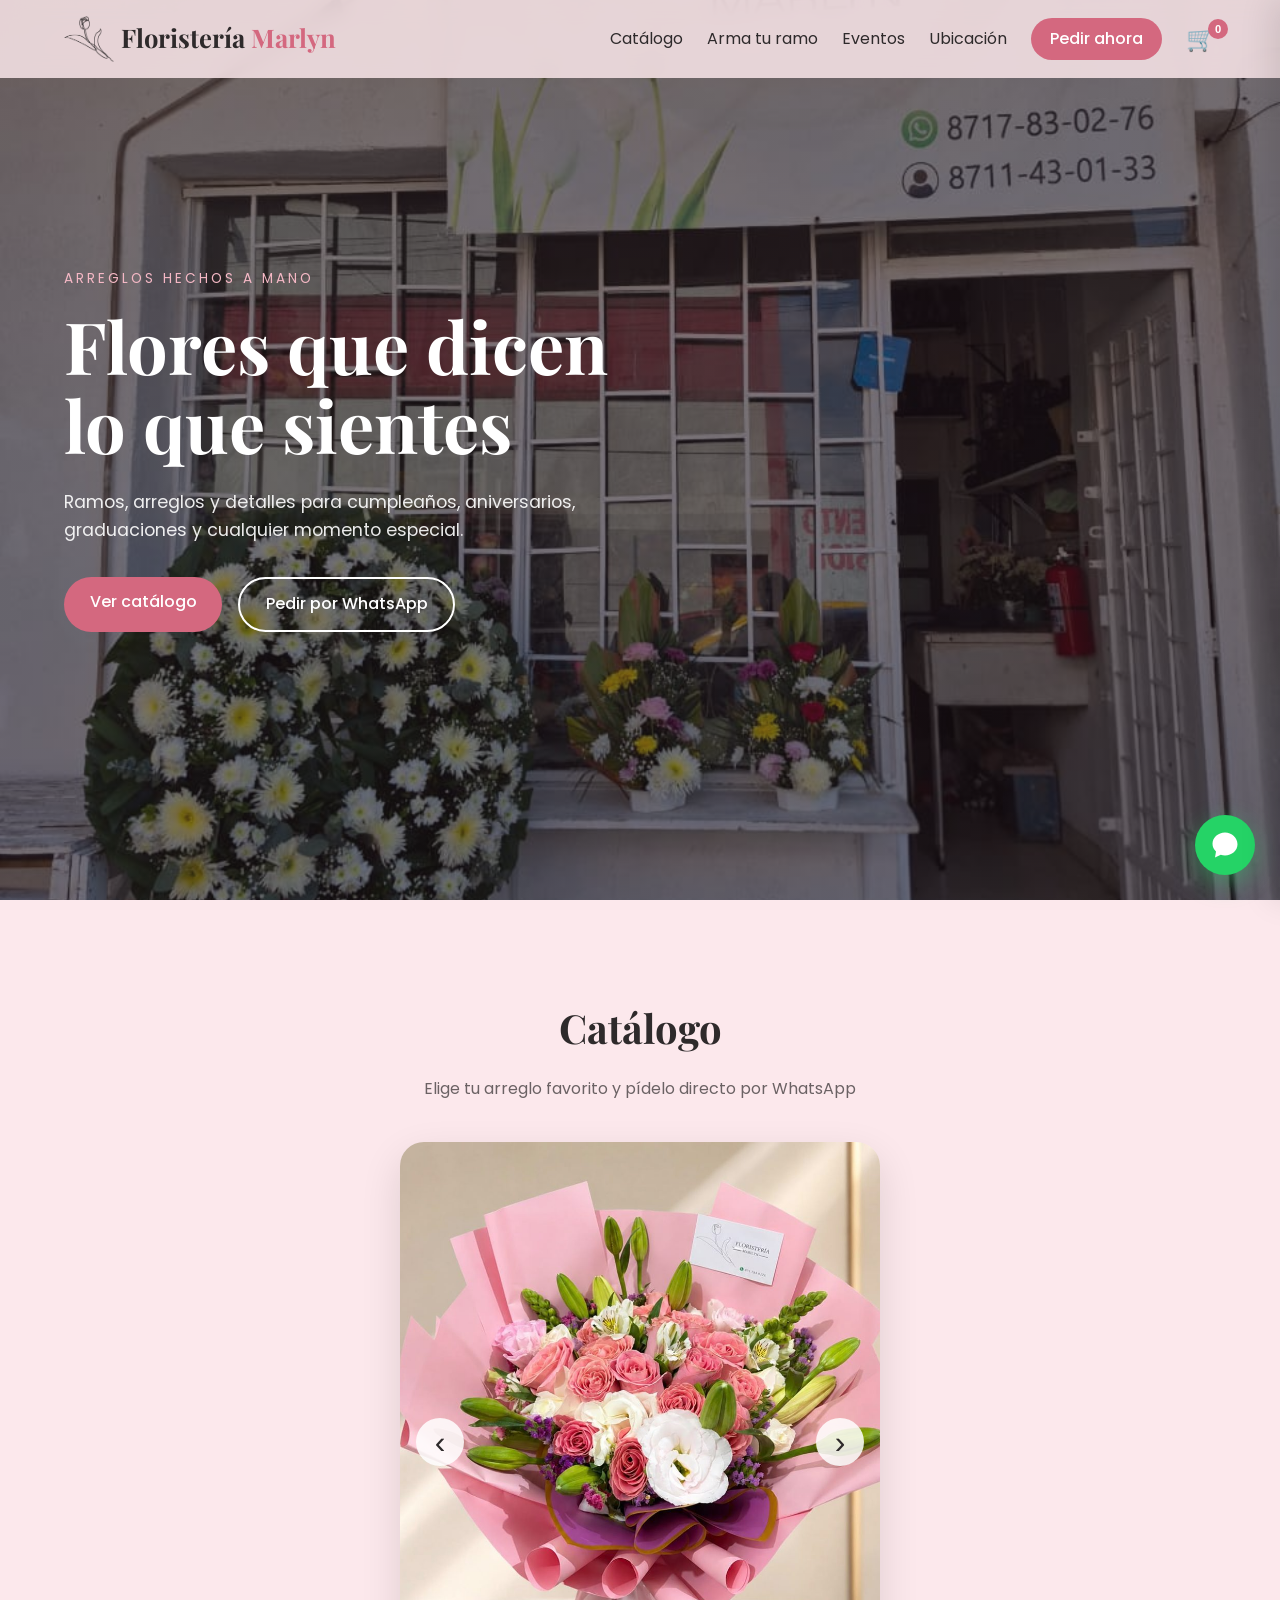
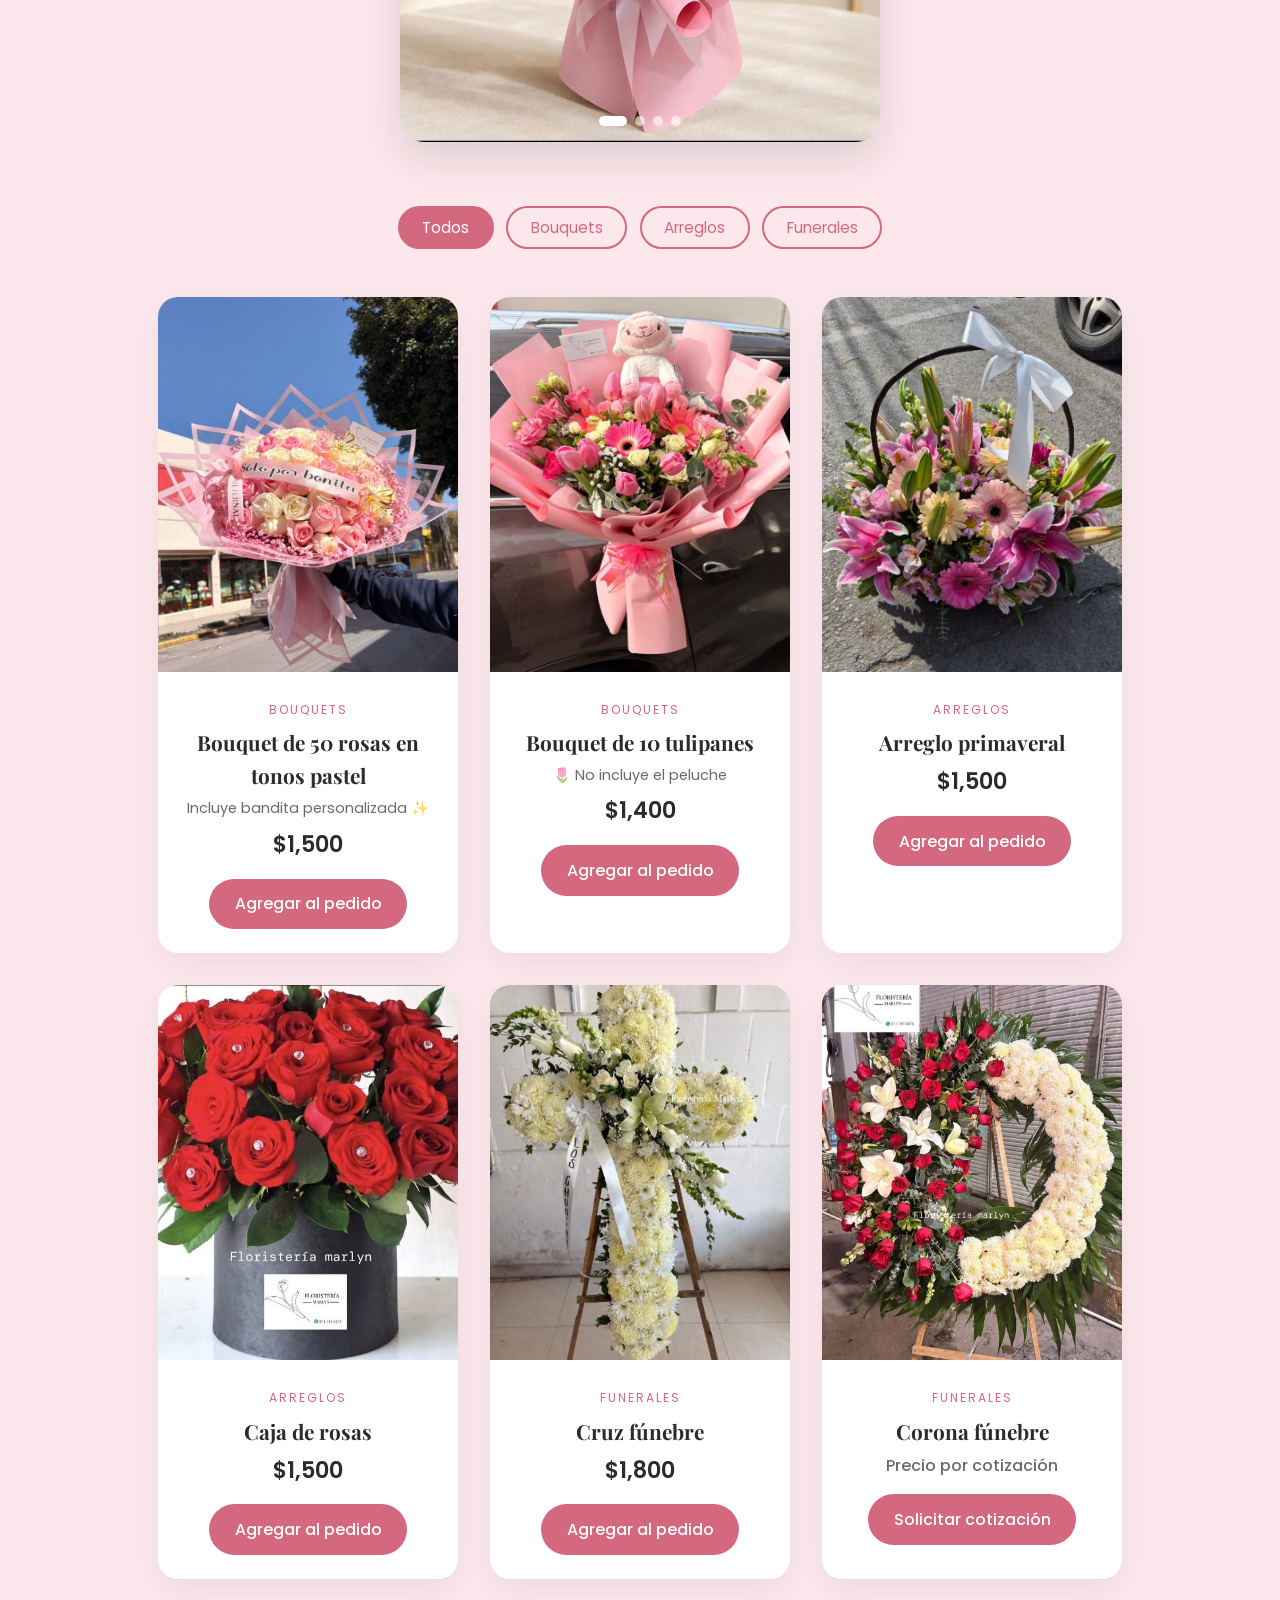
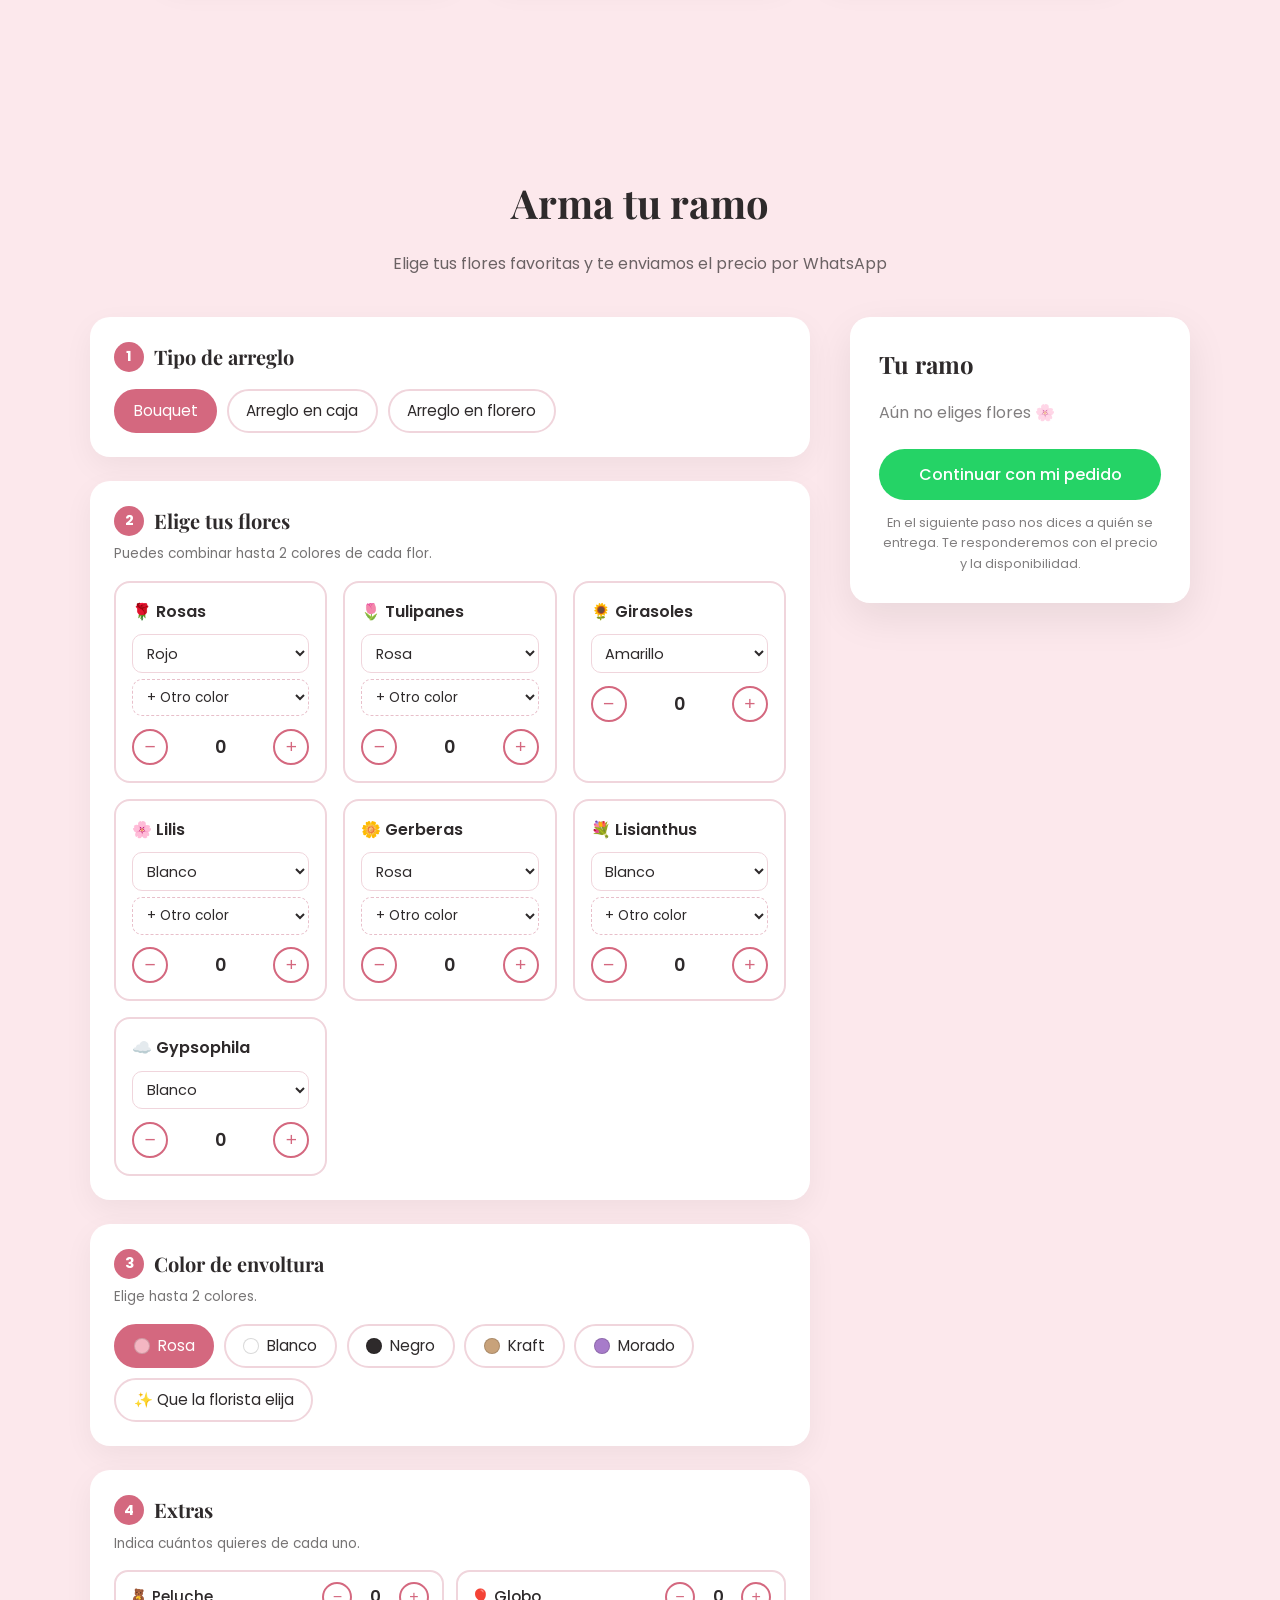
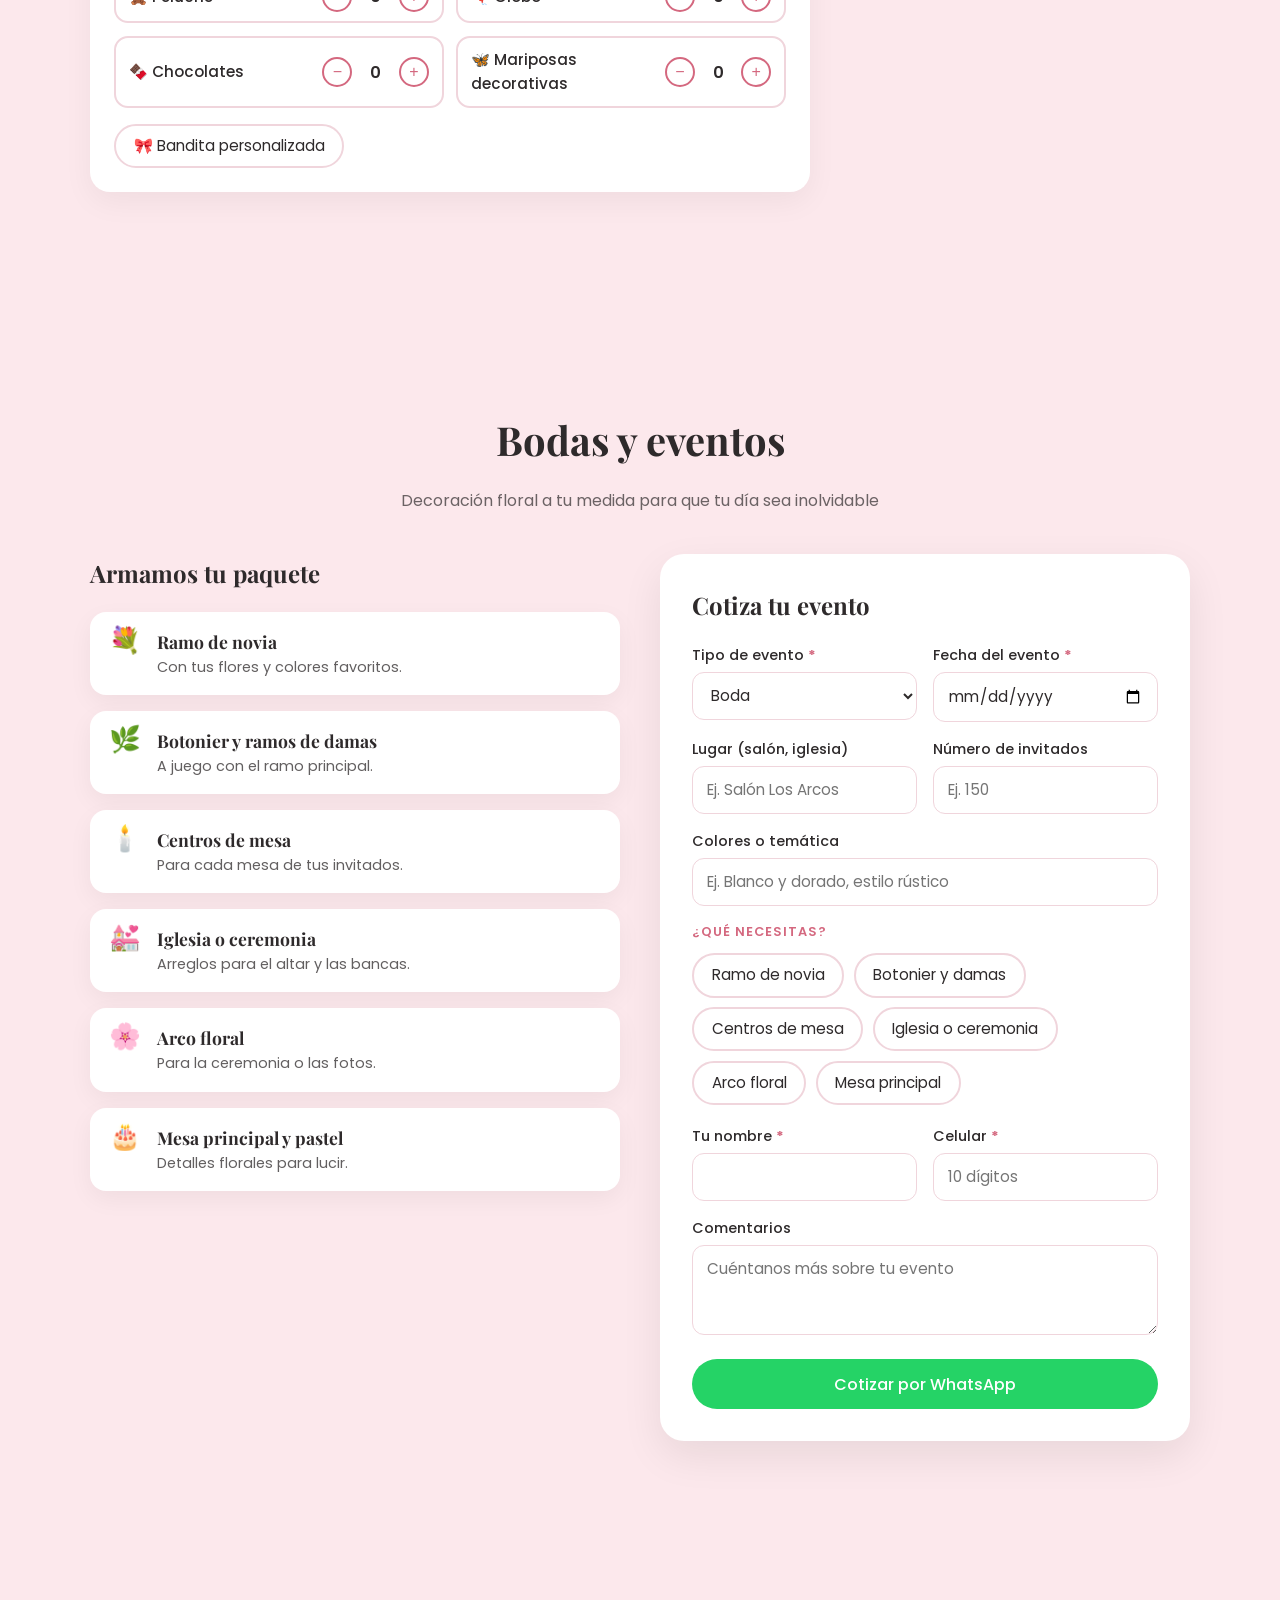
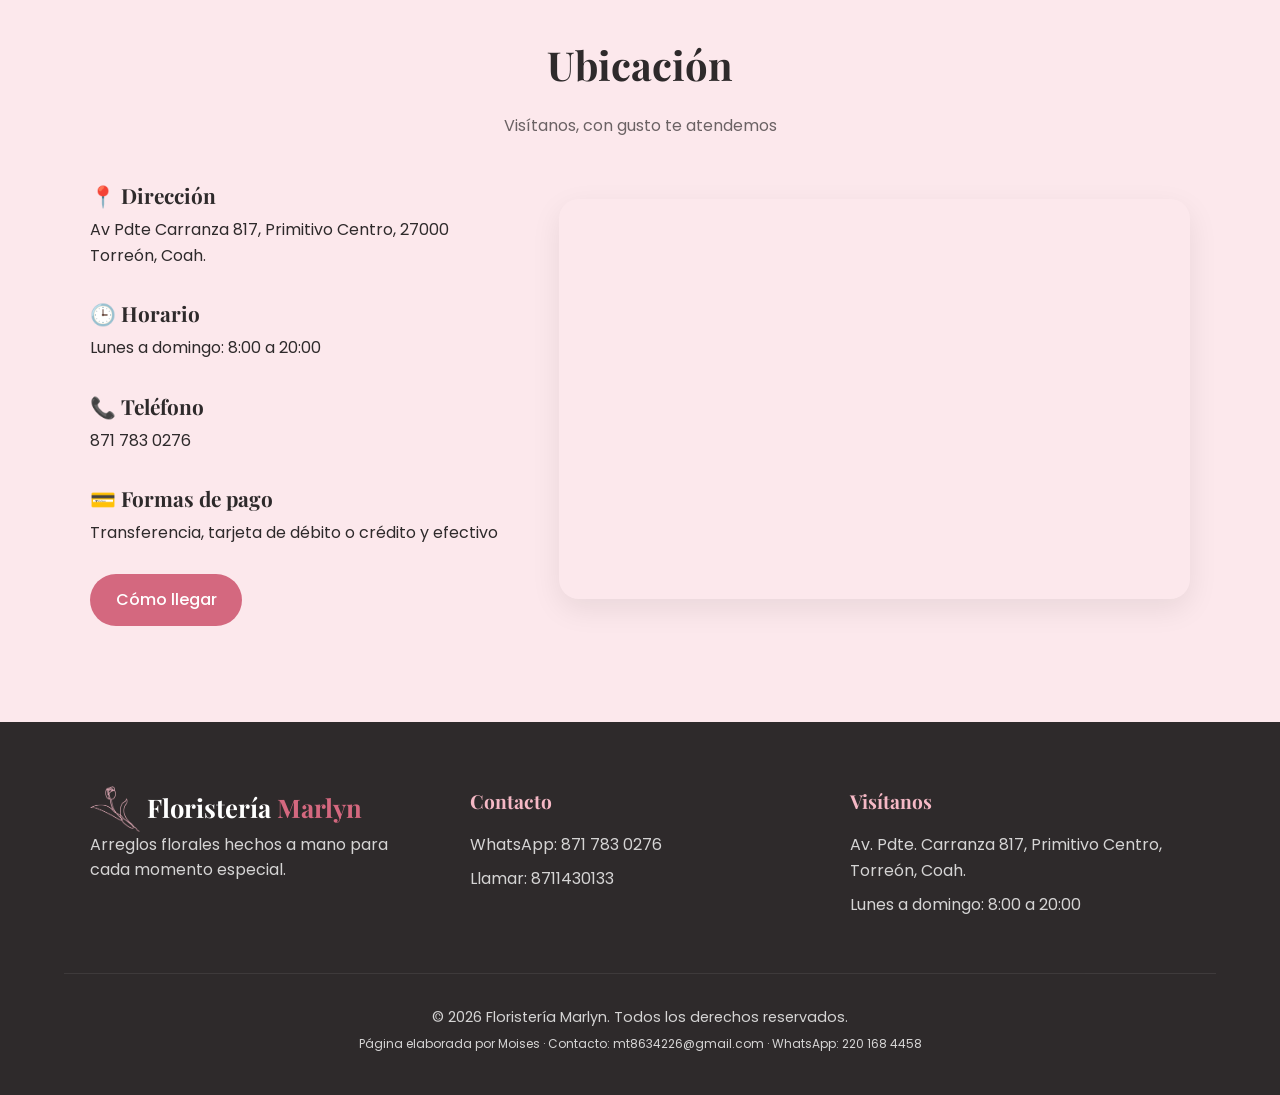
<file: index.html>
<!doctype html>
<html lang="es">
  <head>
    <meta charset="UTF-8" />
    <meta name="viewport" content="width=device-width, initial-scale=1.0" />
    <!-- ===== SEO: lo que Google lee para mostrar la página ===== -->
    <title>Floristería Marlyn | Florería en Torreón, Coahuila – Ramos y arreglos florales</title>
    <meta
      name="description"
      content="Floristería Marlyn en Torreón, Coahuila. Bouquets, arreglos florales, coronas y flores para bodas y eventos. Arma tu ramo y haz tu pedido por WhatsApp al 871 783 0276."
    />
    <link rel="canonical" href="https://moises146.github.io/Floristeria-Marlyn/" />
    <link rel="icon" type="image/png" href="img/favicon.png" />
    <link rel="apple-touch-icon" href="img/apple-touch-icon.png" />

    <!-- Vista previa al compartir el link en WhatsApp, Facebook, etc. -->
    <meta property="og:type" content="website" />
    <meta property="og:locale" content="es_MX" />
    <meta property="og:site_name" content="Floristería Marlyn" />
    <meta property="og:title" content="Floristería Marlyn | Florería en Torreón" />
    <meta property="og:description" content="Bouquets, arreglos florales y flores para eventos. Arma tu ramo y pide por WhatsApp." />
    <meta property="og:url" content="https://moises146.github.io/Floristeria-Marlyn/" />
    <meta property="og:image" content="https://moises146.github.io/Floristeria-Marlyn/img/carrusel/foto1.jpg" />

    <!-- Datos del negocio para Google (dirección, teléfono, horario) -->
    <script type="application/ld+json">
      {
        "@context": "https://schema.org",
        "@type": "Florist",
        "name": "Floristería Marlyn",
        "url": "https://moises146.github.io/Floristeria-Marlyn/",
        "image": "https://moises146.github.io/Floristeria-Marlyn/img/carrusel/foto1.jpg",
        "telephone": "+52 871 783 0276",
        "priceRange": "$$",
        "address": {
          "@type": "PostalAddress",
          "streetAddress": "Av. Presidente Carranza 817, Primitivo Centro",
          "addressLocality": "Torreón",
          "addressRegion": "Coahuila",
          "postalCode": "27000",
          "addressCountry": "MX"
        },
        "geo": { "@type": "GeoCoordinates", "latitude": 25.5364, "longitude": -103.4609 },
        "openingHours": "Mo-Su 08:00-20:00"
      }
    </script>

    <!-- Fuentes de Google -->
    <link rel="preconnect" href="https://fonts.googleapis.com" />
    <link rel="preconnect" href="https://fonts.gstatic.com" crossorigin />
    <link
      href="https://fonts.googleapis.com/css2?family=Playfair+Display:wght@500;700&family=Poppins:wght@300;400;500;600&display=swap"
      rel="stylesheet"
    />

    <!-- Nuestros estilos -->
    <link rel="stylesheet" href="css/estilos.css" />
  </head>

  <body>
    <!-- ===== HEADER ===== -->
    <header class="header">
      <a href="#inicio" class="logo">
        <img src="img/logo-tulipan.png" alt="" class="logo-icono" />Floristería
        <span>Marlyn</span>
      </a>

      <nav class="nav">
        <a href="#catalogo">Catálogo</a>
        <a href="#personalizado">Arma tu ramo</a>
        <a href="#eventos">Eventos</a>
        <a href="#ubicacion">Ubicación</a>
        <a href="#contacto" class="btn btn-small">Pedir ahora</a>
      </nav>

      <button class="carrito-boton" id="carritoBoton" aria-label="Ver pedido">
        🛒 <span id="carritoContador">0</span>
      </button>

      <button class="menu-boton" id="menuBoton" aria-label="Abrir menú">
        ☰
      </button>
    </header>

    <main>
      <!-- ===== PORTADA ===== -->
      <section id="inicio" class="hero">
        <div class="hero-contenido aparecer">
          <p class="hero-etiqueta">Arreglos hechos a mano</p>
          <h1>Flores que dicen lo que sientes</h1>
          <p class="hero-texto">
            Ramos, arreglos y detalles para cumpleaños, aniversarios,
            graduaciones y cualquier momento especial.
          </p>
          <div class="hero-botones">
            <a href="#catalogo" class="btn">Ver catálogo</a>
            <a
              href="https://wa.me/528717830276"
              class="btn btn-borde"
              target="_blank"
              >Pedir por WhatsApp</a
            >
          </div>
        </div>
      </section>

      <!-- ===== CATÁLOGO ===== -->
      <section id="catalogo" class="seccion">
        <h2>Catálogo</h2>
        <p class="seccion-subtitulo">
          Elige tu arreglo favorito y pídelo directo por WhatsApp
        </p>

        <div class="carrusel aparecer">
          <div class="carrusel-pista" id="carruselPista">
            <img
              src="img/carrusel/foto1.jpg"
              alt="Ramo de rosas rosas y lisianthus"
            />
            <img
              src="img/carrusel/foto2.jpg"
              alt="Ramo de rosas rojas y rosas de cumpleaños"
            />
            <img
              src="img/carrusel/foto3.jpg"
              alt="Ramo con tulipanes, gerberas y peluche"
            />
            <img
              src="img/carrusel/foto4.jpg"
              alt="Corona fúnebre de rosas rojas y crisantemos"
            />
          </div>
          <button
            class="carrusel-flecha anterior"
            id="carruselAnterior"
            aria-label="Anterior"
          >
            ‹
          </button>
          <button
            class="carrusel-flecha siguiente"
            id="carruselSiguiente"
            aria-label="Siguiente"
          >
            ›
          </button>
          <div class="carrusel-puntos" id="carruselPuntos"></div>
        </div>

        <div class="filtros aparecer">
          <button class="filtro activo" data-categoria="todos">Todos</button>
          <button class="filtro" data-categoria="bouquets">Bouquets</button>
          <button class="filtro" data-categoria="arreglos">Arreglos</button>
          <button class="filtro" data-categoria="funerales">Funerales</button>
        </div>

        <div class="productos" id="productos">
          <!-- JavaScript llena esto automáticamente -->
        </div>
      </section>

      <!-- ===== ARMA TU RAMO (pedido personalizado) ===== -->
      <section id="personalizado" class="seccion">
        <h2>Arma tu ramo</h2>
        <p class="seccion-subtitulo">Elige tus flores favoritas y te enviamos el precio por WhatsApp</p>

        <div class="armar-contenido">
          <div class="armar-opciones">
            <!-- Paso 1 -->
            <div class="armar-paso">
              <h3><span class="paso-numero">1</span> Tipo de arreglo</h3>
              <div class="chips">
                <label class="chip"><input type="radio" name="tipo" value="Bouquet" checked /><span>Bouquet</span></label>
                <label class="chip"><input type="radio" name="tipo" value="Arreglo en caja" /><span>Arreglo en caja</span></label>
                <label class="chip"><input type="radio" name="tipo" value="Arreglo en florero" /><span>Arreglo en florero</span></label>
              </div>

              <!-- Solo aparece si eligen "Arreglo en caja" -->
              <div class="tamano-caja" id="tamanoCaja" hidden>
                <p class="paso-ayuda">Tamaño de la caja</p>
                <div class="chips">
                  <label class="chip"><input type="radio" name="tamanoCaja" value="Chica" /><span>Chica</span></label>
                  <label class="chip"><input type="radio" name="tamanoCaja" value="Mediana" checked /><span>Mediana</span></label>
                  <label class="chip"><input type="radio" name="tamanoCaja" value="Grande" /><span>Grande</span></label>
                </div>
              </div>
            </div>

            <!-- Paso 2: las tarjetas de flores las crea JavaScript -->
            <div class="armar-paso">
              <h3><span class="paso-numero">2</span> Elige tus flores</h3>
              <p class="paso-ayuda">Puedes combinar hasta 2 colores de cada flor.</p>
              <div class="flores-grid" id="floresGrid"></div>
            </div>

            <!-- Paso 3 -->
            <div class="armar-paso">
              <h3><span class="paso-numero">3</span> Color de envoltura</h3>
              <p class="paso-ayuda">Elige hasta 2 colores.</p>
              <div class="chips" id="envolturas">
                <label class="chip"><input type="checkbox" name="envoltura" value="Rosa" checked /><span><i class="muestra" style="background:#f4b6c2"></i>Rosa</span></label>
                <label class="chip"><input type="checkbox" name="envoltura" value="Blanco" /><span><i class="muestra" style="background:#ffffff"></i>Blanco</span></label>
                <label class="chip"><input type="checkbox" name="envoltura" value="Negro" /><span><i class="muestra" style="background:#2e2a2b"></i>Negro</span></label>
                <label class="chip"><input type="checkbox" name="envoltura" value="Kraft" /><span><i class="muestra" style="background:#c8a27a"></i>Kraft</span></label>
                <label class="chip"><input type="checkbox" name="envoltura" value="Morado" /><span><i class="muestra" style="background:#a77bca"></i>Morado</span></label>
                <label class="chip"><input type="checkbox" name="envoltura" value="Que la florista elija" id="envolturaFlorista" /><span>✨ Que la florista elija</span></label>
              </div>
            </div>

            <!-- Paso 4: los extras con cantidad los crea JavaScript -->
            <div class="armar-paso">
              <h3><span class="paso-numero">4</span> Extras</h3>
              <p class="paso-ayuda">Indica cuántos quieres de cada uno.</p>
              <div class="extras-lista" id="extrasLista"></div>

              <div class="chips bandita-chip">
                <label class="chip"><input type="checkbox" id="checkBandita" /><span>🎀 Bandita personalizada</span></label>
              </div>
              <label class="campo campo-bandita" id="campoBandita" hidden>
                <span>¿Qué dice la bandita?</span>
                <input type="text" id="textoBandita" maxlength="40" placeholder="Ej. Feliz cumpleaños, mamá" />
              </label>
            </div>
          </div>

          <!-- Resumen que se actualiza solo -->
          <aside class="armar-resumen">
            <h3>Tu ramo</h3>
            <div id="resumenRamo"></div>
            <button class="btn armar-enviar" id="enviarRamo">Continuar con mi pedido</button>
            <p class="resumen-nota">En el siguiente paso nos dices a quién se entrega. Te responderemos con el precio y la disponibilidad.</p>
          </aside>
        </div>
      </section>

      <!-- ===== BODAS Y EVENTOS ===== -->
      <section id="eventos" class="seccion">
        <h2>Bodas y eventos</h2>
        <p class="seccion-subtitulo">Decoración floral a tu medida para que tu día sea inolvidable</p>

        <div class="eventos-contenido">
          <div class="eventos-info aparecer">
            <h3>Armamos tu paquete</h3>
            <ul class="eventos-lista">
              <li><span class="eventos-icono">💐</span><div><strong>Ramo de novia</strong><p>Con tus flores y colores favoritos.</p></div></li>
              <li><span class="eventos-icono">🌿</span><div><strong>Botonier y ramos de damas</strong><p>A juego con el ramo principal.</p></div></li>
              <li><span class="eventos-icono">🕯️</span><div><strong>Centros de mesa</strong><p>Para cada mesa de tus invitados.</p></div></li>
              <li><span class="eventos-icono">💒</span><div><strong>Iglesia o ceremonia</strong><p>Arreglos para el altar y las bancas.</p></div></li>
              <li><span class="eventos-icono">🌸</span><div><strong>Arco floral</strong><p>Para la ceremonia o las fotos.</p></div></li>
              <li><span class="eventos-icono">🎂</span><div><strong>Mesa principal y pastel</strong><p>Detalles florales para lucir.</p></div></li>
            </ul>
          </div>

          <form class="eventos-form aparecer" id="formEvento" novalidate>
            <h3>Cotiza tu evento</h3>
            <div class="campos-fila">
              <label class="campo">
                <span>Tipo de evento <b class="obligatorio">*</b></span>
                <select id="eventoTipo">
                  <option>Boda</option>
                  <option>XV años</option>
                  <option>Bautizo o primera comunión</option>
                  <option>Evento empresarial</option>
                  <option>Otro</option>
                </select>
              </label>
              <label class="campo">
                <span>Fecha del evento <b class="obligatorio">*</b></span>
                <input type="date" id="eventoFecha" />
              </label>
            </div>
            <div class="campos-fila">
              <label class="campo">
                <span>Lugar (salón, iglesia)</span>
                <input type="text" id="eventoLugar" maxlength="80" placeholder="Ej. Salón Los Arcos" />
              </label>
              <label class="campo">
                <span>Número de invitados</span>
                <input type="number" id="eventoInvitados" min="1" max="2000" placeholder="Ej. 150" />
              </label>
            </div>
            <label class="campo">
              <span>Colores o temática</span>
              <input type="text" id="eventoColores" maxlength="80" placeholder="Ej. Blanco y dorado, estilo rústico" />
            </label>

            <p class="campo-titulo">¿Qué necesitas?</p>
            <div class="chips chips-eventos">
              <label class="chip"><input type="checkbox" name="eventoIncluye" value="Ramo de novia" /><span>Ramo de novia</span></label>
              <label class="chip"><input type="checkbox" name="eventoIncluye" value="Botonier y ramos de damas" /><span>Botonier y damas</span></label>
              <label class="chip"><input type="checkbox" name="eventoIncluye" value="Centros de mesa" /><span>Centros de mesa</span></label>
              <label class="chip"><input type="checkbox" name="eventoIncluye" value="Iglesia o ceremonia" /><span>Iglesia o ceremonia</span></label>
              <label class="chip"><input type="checkbox" name="eventoIncluye" value="Arco floral" /><span>Arco floral</span></label>
              <label class="chip"><input type="checkbox" name="eventoIncluye" value="Mesa principal y pastel" /><span>Mesa principal</span></label>
            </div>

            <div class="campos-fila">
              <label class="campo">
                <span>Tu nombre <b class="obligatorio">*</b></span>
                <input type="text" id="eventoNombre" maxlength="60" autocomplete="name" />
              </label>
              <label class="campo">
                <span>Celular <b class="obligatorio">*</b></span>
                <input type="tel" id="eventoCelular" maxlength="20" inputmode="tel" autocomplete="tel" placeholder="10 dígitos" />
              </label>
            </div>
            <label class="campo">
              <span>Comentarios</span>
              <textarea id="eventoComentarios" maxlength="300" placeholder="Cuéntanos más sobre tu evento"></textarea>
            </label>

            <button type="submit" class="btn armar-enviar">Cotizar por WhatsApp</button>
          </form>
        </div>
      </section>

      <!-- ===== UBICACIÓN ===== -->
      <section id="ubicacion" class="seccion">
        <h2>Ubicación</h2>
        <p class="seccion-subtitulo">Visítanos, con gusto te atendemos</p>

        <div class="ubicacion-contenido">
          <div class="ubicacion-info aparecer">
            <div class="info-item">
              <h3>📍 Dirección</h3>
              <p>
                Av Pdte Carranza 817, Primitivo Centro, 27000 Torreón, Coah.
              </p>
            </div>
            <div class="info-item">
              <h3>🕒 Horario</h3>
              <p>Lunes a domingo: 8:00 a 20:00</p>
            </div>
            <div class="info-item">
              <h3>📞 Teléfono</h3>
              <p><a href="tel:+528717830276">871 783 0276</a></p>
            </div>
            <div class="info-item">
              <h3>💳 Formas de pago</h3>
              <p>Transferencia, tarjeta de débito o crédito y efectivo</p>
            </div>
            <a
              href="https://maps.app.goo.gl/3ENNHxRMP5eGrqvD9"
              class="btn"
              target="_blank"
              >Cómo llegar</a
            >
          </div>

          <div class="ubicacion-mapa aparecer">
            <iframe
              src="https://www.google.com/maps/embed?pb=!1m18!1m12!1m3!1d2981.298122851098!2d-103.4609158254824!3d25.536441177494098!2m3!1f0!2f0!3f0!3m2!1i1024!2i768!4f13.1!3m3!1m2!1s0x868fd90039f165bf%3A0x6546a093d8cf623d!2sFLORISTER%C3%8DA%20Marlyn!5e1!3m2!1ses!2smx!4v1791661130314!5m2!1ses!2smx"
              width="600"
              height="450"
              style="border: 0"
              allowfullscreen=""
              loading="lazy"
              referrerpolicy="strict-origin-when-cross-origin"
            ></iframe>
          </div>
        </div>
      </section>
    </main>

    <!-- ===== FOOTER ===== -->
    <footer id="contacto" class="footer">
      <div class="footer-contenido">
        <div>
          <a href="#inicio" class="logo">
            <img
              src="img/logo-tulipan-claro.png"
              alt=""
              class="logo-icono"
            />Floristería <span>Marlyn</span>
          </a>
          <p>Arreglos florales hechos a mano para cada momento especial.</p>
        </div>
        <div>
          <h4>Contacto</h4>
          <p>
            <a href="https://wa.me/528717830276" target="_blank"
              >WhatsApp: 871 783 0276</a
            >
          </p>
          <p><a href="tel:+528717830276">Llamar: 8711430133</a></p>
        </div>
        <div>
          <h4>Visítanos</h4>
          <p>Av. Pdte. Carranza 817, Primitivo Centro, Torreón, Coah.</p>
          <p>Lunes a domingo: 8:00 a 20:00</p>
        </div>
      </div>
      <p class="footer-copy">
        © <span id="anio"></span> Floristería Marlyn. Todos los derechos
        reservados.
        <br />
        <small class="footer-credito">
          Página elaborada por <a href="https://github.com/Moises146" target="_blank">Moises</a> ·
          Contacto: <a href="mailto:mt8634226@gmail.com">mt8634226@gmail.com</a> ·
          WhatsApp: <a href="https://wa.me/522201684458?text=Hola%20Moises%2C%20vi%20la%20p%C3%A1gina%20de%20Florister%C3%ADa%20Marlyn%20y%20me%20interesa%20una%20p%C3%A1gina%20web" target="_blank">220 168 4458</a>
        </small>
      </p>
    </footer>

    <!-- ===== BOTÓN FLOTANTE DE WHATSAPP ===== -->
    <a
      href="https://wa.me/528717830276"
      class="whatsapp-flotante"
      target="_blank"
      aria-label="Escríbenos por WhatsApp"
    >
      <svg viewBox="0 0 24 24" width="30" height="30" fill="white">
        <path
          d="M12 2C6.5 2 2 6 2 11c0 2.4 1 4.6 2.8 6.2L4 22l4.6-2.2c1.1.3 2.2.5 3.4.5 5.5 0 10-4 10-9S17.5 2 12 2z"
        />
      </svg>
    </a>

    <!-- ===== PANEL DEL CARRITO ===== -->
    <div class="carrito-fondo" id="carritoFondo"></div>

    <aside class="carrito" id="carrito">
      <div class="carrito-encabezado">
        <h3>Tu pedido</h3>
        <button class="carrito-cerrar" id="carritoCerrar" aria-label="Cerrar">✕</button>
      </div>

      <div class="carrito-lista" id="carritoLista"></div>

      <div class="carrito-pie">
        <p class="carrito-total">Total: <span id="carritoTotal">$0</span></p>
        <button class="btn carrito-enviar" id="carritoEnviar">Continuar con mi pedido</button>
      </div>
    </aside>

    <!-- ===== FORMULARIO DE DATOS DEL PEDIDO (ventana) ===== -->
    <div class="modal-fondo" id="modalFondo"></div>

    <div class="modal" id="modalPedido" role="dialog" aria-modal="true" aria-labelledby="modalTitulo">
      <div class="modal-encabezado">
        <h3 id="modalTitulo">Datos del pedido</h3>
        <button class="modal-cerrar" id="modalCerrar" aria-label="Cerrar">✕</button>
      </div>

      <form id="formPedido" novalidate>
        <!-- Datos del cliente -->
        <fieldset class="form-bloque">
          <legend>Cliente</legend>
          <div class="campos-fila">
            <label class="campo">
              <span>Pedido a nombre de <b class="obligatorio">*</b></span>
              <input type="text" id="clienteNombre" maxlength="60" autocomplete="name" />
            </label>
            <label class="campo">
              <span>Celular <b class="obligatorio">*</b></span>
              <input type="tel" id="clienteCelular" maxlength="20" inputmode="tel" autocomplete="tel" placeholder="10 dígitos" />
            </label>
          </div>
        </fieldset>

        <!-- Entrega -->
        <fieldset class="form-bloque">
          <legend>Entrega</legend>
          <div class="chips">
            <label class="chip"><input type="radio" name="entrega" value="Envío a domicilio" checked /><span>🚚 Envío a domicilio</span></label>
            <label class="chip"><input type="radio" name="entrega" value="Recoger en tienda" /><span>🏪 Recoger en tienda</span></label>
          </div>

          <!-- Si es envío -->
          <div class="entrega-campos" id="camposEnvio">
            <label class="campo">
              <span>¿Quién recibe? <b class="obligatorio">*</b></span>
              <input type="text" id="recibeNombre" maxlength="60" placeholder="Nombre de la persona que recibe" />
            </label>
            <label class="campo">
              <span>Ubicación de entrega <b class="obligatorio">*</b></span>
              <input type="text" id="direccion" maxlength="200" placeholder="Calle, número y colonia, o link de Google Maps" autocomplete="street-address" />
            </label>
            <label class="campo">
              <span>Referencias</span>
              <input type="text" id="referencias" maxlength="100" placeholder="Ej. Casa blanca con portón negro" />
            </label>
          </div>

          <!-- Si es en tienda -->
          <div class="entrega-campos" id="camposTienda" hidden>
            <label class="campo">
              <span>¿Quién pasa a recoger? <b class="obligatorio">*</b></span>
              <input type="text" id="recogeNombre" maxlength="60" placeholder="Nombre de la persona que recoge" />
            </label>
          </div>

          <div class="campos-fila">
            <label class="campo">
              <span>Fecha <b class="obligatorio">*</b></span>
              <input type="date" id="pedidoFecha" />
            </label>
            <label class="campo">
              <span id="etiquetaHorario">Horario de entrega <b class="obligatorio">*</b></span>
              <select id="pedidoHorario">
                <option value="">Elige un horario</option>
                <option>8:00 – 10:00</option>
                <option>10:00 – 12:00</option>
                <option>12:00 – 14:00</option>
                <option>14:00 – 16:00</option>
                <option>16:00 – 18:00</option>
                <option>18:00 – 20:00</option>
              </select>
            </label>
          </div>
        </fieldset>

        <!-- Nota / tarjeta -->
        <fieldset class="form-bloque">
          <legend>Tarjeta (opcional)</legend>
          <label class="campo">
            <span>Mensaje para la tarjeta</span>
            <textarea id="notaMensaje" maxlength="250" placeholder="Escribe el mensaje para la tarjeta"></textarea>
          </label>
          <label class="campo">
            <span>¿De parte de quién?</span>
            <input type="text" id="notaDeParte" maxlength="60" placeholder="Ej. Con cariño, Juan" />
          </label>
        </fieldset>

        <!-- Pago -->
        <fieldset class="form-bloque">
          <legend>Forma de pago</legend>
          <div class="chips">
            <label class="chip"><input type="radio" name="pagoPedido" value="Transferencia" checked /><span>🏦 Transferencia</span></label>
            <label class="chip"><input type="radio" name="pagoPedido" value="Tarjeta (link de pago)" /><span>💳 Tarjeta</span></label>
            <label class="chip"><input type="radio" name="pagoPedido" value="Efectivo en tienda" /><span>💵 Efectivo</span></label>
          </div>
        </fieldset>

        <button type="submit" class="btn armar-enviar">Enviar pedido por WhatsApp</button>
      </form>
    </div>

    <div class="aviso" id="aviso"></div>

    <script src="js/main.js"></script>
  </body>
</html>
</file>
<file: css/estilos.css>
/* ===== Variables: colores y fuentes en un solo lugar ===== */
:root {
  --rosa: #d4687f;
  --rosa-oscuro: #b84f67;
     --crema: #fce8ec;
  --texto: #2e2a2b;
  --blanco: #ffffff;
  --fuente-titulos: 'Playfair Display', serif;
  --fuente-texto: 'Poppins', sans-serif;
}

/* ===== Reset: quita los márgenes que pone el navegador ===== */
* {
  margin: 0;
  padding: 0;
  box-sizing: border-box;
}

html { scroll-behavior: smooth; }

body {
  font-family: var(--fuente-texto);
  color: var(--texto);
  background: var(--crema);
  line-height: 1.6;
}

a { text-decoration: none; color: inherit; }
/* ===== Botones ===== */
.btn {
    border: none;
cursor: pointer;
font-family: inherit;
font-size: 1rem;
  display: inline-block;
  padding: 0.8rem 1.6rem;
  background: var(--rosa);
  color: var(--blanco);
  border-radius: 50px;
  font-weight: 500;
  transition: background 0.3s, transform 0.3s;
}
.btn:hover {
  background: var(--rosa-oscuro);
  transform: translateY(-3px);
}
.btn-borde {
  background: transparent;
  border: 2px solid var(--blanco);
}
.btn-borde:hover {
  background: var(--blanco);
  color: var(--texto);
}
.btn-small { padding: 0.5rem 1.2rem; }
/* ===== Header (barra de arriba) ===== */
.header {
  position: fixed;
  top: 0;
  left: 0;
  width: 100%;
  display: flex;
  justify-content: space-between;
  align-items: center;
  padding: 1rem 5%;
     background: rgba(252, 232, 236, 0.85);
  backdrop-filter: blur(10px);
  z-index: 100;
}
.logo {
  font-family: var(--fuente-titulos);
  font-size: 1.6rem;
  font-weight: 700;
}
.logo span { color: var(--rosa); }
.logo-icono {
  height: 46px;
  width: auto;
  vertical-align: -14px;
  margin-right: 0.4rem;
}
.nav {
  display: flex;
  align-items: center;
  gap: 1.5rem;
  margin-left: auto;
}
.nav a:not(.btn):hover { color: var(--rosa); }

.header { transition: box-shadow 0.3s; }
.header.con-sombra { box-shadow: 0 4px 20px rgba(0, 0, 0, 0.08); }

/* ===== Hero (portada) ===== */
.hero {
  min-height: 100vh;
  display: flex;
  align-items: center;
  padding: 0 5%;
  background-color: #3b2b30;
  background-image:
    linear-gradient(rgba(30, 20, 25, 0.55), rgba(30, 20, 25, 0.55)),
    url(../img/hero.jpg);
  background-size: cover;
  background-position: center;
  color: var(--blanco);
}
.hero-contenido { max-width: 600px; }
.hero-etiqueta {
  text-transform: uppercase;
  letter-spacing: 3px;
  font-size: 0.85rem;
  color: #f5b8c5;
  margin-bottom: 1rem;
}
.hero h1 {
  font-family: var(--fuente-titulos);
  font-size: clamp(2.5rem, 6vw, 4.5rem);
  line-height: 1.1;
  margin-bottom: 1.5rem;
}
.hero-texto {
  font-size: 1.1rem;
  margin-bottom: 2rem;
  opacity: 0.9;
}
.hero-botones {
  display: flex;
  gap: 1rem;
  flex-wrap: wrap;
}
/* ===== Secciones ===== */
.seccion { padding: 6rem 5%; }
.seccion h2 {
  font-family: var(--fuente-titulos);
  font-size: 2.5rem;
  text-align: center;
  margin-bottom: 3rem;
}

/* ===== Catálogo ===== */
.seccion-subtitulo {
  text-align: center;
  margin-top: -2rem;
  margin-bottom: 2.5rem;
  opacity: 0.7;
}

.filtros {
  display: flex;
  justify-content: center;
  flex-wrap: wrap;
  gap: 0.8rem;
  margin-bottom: 3rem;
}
.filtro {
  font-family: inherit;
  font-size: 0.95rem;
  padding: 0.5rem 1.4rem;
  border: 2px solid var(--rosa);
  background: transparent;
  color: var(--rosa);
  border-radius: 50px;
  cursor: pointer;
  transition: 0.3s;
}
.filtro:hover,
.filtro.activo {
  background: var(--rosa);
  color: var(--blanco);
}

.productos {
  display: grid;
  grid-template-columns: repeat(auto-fit, minmax(260px, 300px));
  justify-content: center;
  gap: 2rem;
  max-width: 1200px;
  margin: 0 auto;
}

.producto {
  background: var(--blanco);
  border-radius: 20px;
  overflow: hidden;
  box-shadow: 0 10px 30px rgba(0, 0, 0, 0.06);
  transition: transform 0.3s, box-shadow 0.3s;
}
.producto:hover {
  transform: translateY(-8px);
  box-shadow: 0 20px 40px rgba(0, 0, 0, 0.12);
}

.producto-img {
  aspect-ratio: 4 / 5;
  background: #f3dde3;
  overflow: hidden;
}
.producto-img img {
  width: 100%;
  height: 100%;
  object-fit: cover;
  transition: transform 0.5s;
}
.producto:hover .producto-img img { transform: scale(1.08); }

.producto-info {
  padding: 1.5rem;
  text-align: center;
}
.producto-categoria {
  font-size: 0.75rem;
  text-transform: uppercase;
  letter-spacing: 2px;
  color: var(--rosa);
}
.producto-info h3 {
  font-family: var(--fuente-titulos);
  font-size: 1.3rem;
  margin: 0.3rem 0;
}
.producto-precio {
  font-size: 1.4rem;
  font-weight: 600;
  margin-bottom: 1rem;
}
.producto-descripcion {
  font-size: 0.9rem;
  opacity: 0.7;
  margin-bottom: 0.4rem;
}
.producto-precio.sin-precio {
  font-size: 1rem;
  font-weight: 500;
  opacity: 0.7;
}
/* ===== Ubicación ===== */
.ubicacion-contenido {
  display: grid;
  grid-template-columns: 1fr 1.5fr;
  gap: 3rem;
  max-width: 1100px;
  margin: 0 auto;
  align-items: center;
}
.info-item { margin-bottom: 1.8rem; }
.info-item h3 {
  font-family: var(--fuente-titulos);
  font-size: 1.3rem;
  margin-bottom: 0.3rem;
}
.ubicacion-mapa iframe {
  width: 100%;
  height: 400px;
  border: 0;
  border-radius: 20px;
  box-shadow: 0 10px 30px rgba(0, 0, 0, 0.08);
}

@media (max-width: 800px) {
  .ubicacion-contenido { grid-template-columns: 1fr; }
}
/* ===== Botón flotante de WhatsApp ===== */
.whatsapp-flotante {
  position: fixed;
  bottom: 25px;
  right: 25px;
  width: 60px;
  height: 60px;
  background: #25d366;
  border-radius: 50%;
  display: flex;
  justify-content: center;
  align-items: center;
  box-shadow: 0 8px 25px rgba(37, 211, 102, 0.4);
  z-index: 99;
  transition: transform 0.3s;
}
.whatsapp-flotante:hover { transform: scale(1.1); }
/* ===== Botón de menú (solo celular) ===== */
.menu-boton {
  display: none;
  background: none;
  border: none;
  font-size: 1.8rem;
  color: var(--texto);
  cursor: pointer;
}
/* ===== Carrusel ===== */
.carrusel {
  position: relative;
  max-width: 480px;
  margin: 0 auto 4rem;
  border-radius: 24px;
  overflow: hidden;
  box-shadow: 0 15px 40px rgba(0, 0, 0, 0.12);
}
.carrusel-pista {
  display: flex;
  transition: transform 0.6s ease;
}
.carrusel-pista img {
  width: 100%;
  flex-shrink: 0;
  aspect-ratio: 4 / 5;
  object-fit: cover;
}
.carrusel-flecha {
  position: absolute;
  top: 50%;
  transform: translateY(-50%);
  width: 48px;
  height: 48px;
  border-radius: 50%;
  border: none;
  background: rgba(255, 255, 255, 0.85);
  color: var(--texto);
  font-size: 2rem;
  line-height: 1;
  cursor: pointer;
  transition: background 0.3s;
}
.carrusel-flecha:hover { background: var(--blanco); }
.anterior { left: 1rem; }
.siguiente { right: 1rem; }

.carrusel-puntos {
  position: absolute;
  bottom: 1rem;
  left: 50%;
  transform: translateX(-50%);
  display: flex;
  gap: 0.5rem;
}
.punto {
  width: 10px;
  height: 10px;
  padding: 0;
  border: none;
  border-radius: 10px;
  background: rgba(255, 255, 255, 0.6);
  cursor: pointer;
  transition: 0.3s;
}
.punto.activo {
  width: 28px;
  background: var(--blanco);
} 
/* Forma de pago */
.carrito-pago { margin-bottom: 1.2rem; }
.carrito-pago p {
  font-weight: 500;
  margin-bottom: 0.5rem;
}
.carrito-pago label {
  display: flex;
  align-items: center;
  gap: 0.6rem;
  padding: 0.6rem 0.9rem;
  margin-bottom: 0.5rem;
  border: 1px solid #f0e0e4;
  border-radius: 12px;
  cursor: pointer;
  transition: 0.2s;
}
.carrito-pago label:has(input:checked) {
  border-color: var(--rosa);
  background: var(--crema);
}
.carrito-pago input { accent-color: var(--rosa); }
/* ===== Carrito ===== */
.carrito-boton {
  position: relative;
  background: none;
  border: none;
  font-size: 1.5rem;
  cursor: pointer;
  margin-left: 1.5rem;
}
#carritoContador {
  position: absolute;
  top: -6px;
  right: -12px;
  min-width: 20px;
  height: 20px;
  padding: 0 5px;
  border-radius: 10px;
  background: var(--rosa);
  color: var(--blanco);
  font-size: 0.7rem;
  font-weight: 600;
  display: flex;
  align-items: center;
  justify-content: center;
}

.carrito-fondo {
  position: fixed;
  inset: 0;
  background: rgba(0, 0, 0, 0.4);
  opacity: 0;
  pointer-events: none;
  transition: opacity 0.3s;
  z-index: 200;
}
.carrito-fondo.abierto {
  opacity: 1;
  pointer-events: auto;
}

.carrito {
  position: fixed;
  top: 0;
  right: 0;
  width: min(400px, 100%);
  height: 100%;
  background: var(--blanco);
  display: flex;
  flex-direction: column;
  transform: translateX(100%);
  transition: transform 0.4s ease;
  box-shadow: -10px 0 30px rgba(0, 0, 0, 0.1);
  z-index: 201;
}
.carrito.abierto { transform: translateX(0); }

.carrito-encabezado {
  display: flex;
  justify-content: space-between;
  align-items: center;
  padding: 1.5rem;
  border-bottom: 1px solid #f0e0e4;
}
.carrito-encabezado h3 {
  font-family: var(--fuente-titulos);
  font-size: 1.5rem;
}
.carrito-cerrar {
  background: none;
  border: none;
  font-size: 1.3rem;
  cursor: pointer;
}

.carrito-lista {
  flex: 1;
  overflow-y: auto;
  padding: 1rem 1.5rem;
}
.carrito-vacio {
  text-align: center;
  opacity: 0.6;
  margin-top: 3rem;
}
.carrito-item {
  display: flex;
  align-items: center;
  gap: 1rem;
  padding: 1rem 0;
  border-bottom: 1px solid #f5e8eb;
}
.carrito-item img {
  width: 60px;
  height: 60px;
  object-fit: cover;
  border-radius: 12px;
  background: var(--crema);
}
.carrito-item-info { flex: 1; }
.carrito-item-info h4 {
  font-size: 0.95rem;
  font-weight: 500;
}
.carrito-item-info p {
  color: var(--rosa);
  font-weight: 600;
}
.carrito-cantidad {
  display: flex;
  align-items: center;
  gap: 0.6rem;
}
.carrito-cantidad button {
  width: 28px;
  height: 28px;
  border-radius: 50%;
  border: 1px solid var(--rosa);
  background: transparent;
  color: var(--rosa);
  font-size: 1rem;
  cursor: pointer;
}
.carrito-cantidad button:hover {
  background: var(--rosa);
  color: var(--blanco);
}

.carrito-pie {
  padding: 1.5rem;
  border-top: 1px solid #f0e0e4;
}
.carrito-total {
  display: flex;
  justify-content: space-between;
  font-size: 1.2rem;
  font-weight: 600;
  margin-bottom: 1rem;
}
.carrito-enviar {
  width: 100%;
  background: #25d366;
}
.carrito-enviar:hover { background: #1ebe5a; }
.carrito-enviar:disabled {
  opacity: 0.5;
  cursor: not-allowed;
  transform: none;
}

/* Aviso de "Agregado" */
.aviso {
  position: fixed;
  bottom: 100px;
  left: 50%;
  transform: translate(-50%, 20px);
  padding: 0.8rem 1.5rem;
  border-radius: 50px;
  background: var(--texto);
  color: var(--blanco);
  font-size: 0.9rem;
  width: max-content;
  max-width: 90%;
  text-align: center;
  opacity: 0;
  pointer-events: none;
  transition: 0.3s;
  z-index: 300;
}
.aviso.visible {
  opacity: 1;
  transform: translate(-50%, 0);
}
/* ===== Footer ===== */
.footer {
  background: var(--texto);
  color: var(--blanco);
  padding: 4rem 5% 2rem;
}
.footer-contenido {
  display: grid;
  grid-template-columns: repeat(auto-fit, minmax(220px, 1fr));
  gap: 2.5rem;
  max-width: 1100px;
  margin: 0 auto 3rem;
}
.footer h4 {
  font-family: var(--fuente-titulos);
  font-size: 1.2rem;
  color: #f5b8c5;
  margin-bottom: 1rem;
}
.footer p {
  opacity: 0.8;
  margin-bottom: 0.5rem;
}
.footer a:hover { color: var(--rosa); }
.footer-copy {
  text-align: center;
  font-size: 0.9rem;
  padding-top: 2rem;
  border-top: 1px solid rgba(255, 255, 255, 0.1);
}
/* ===== Celular y tableta ===== */
@media (max-width: 960px) {
    .carrito-boton { margin-left: auto; margin-right: 1rem; }
  .menu-boton { display: block; }
  .nav {
    position: absolute;
    top: 100%;
    left: 0;
    width: 100%;
    flex-direction: column;
    gap: 1.2rem;
    padding: 2rem;
    background: var(--crema);
    box-shadow: 0 10px 20px rgba(0, 0, 0, 0.08);
    display: none;
  }
  .nav.abierto { display: flex; }
}
/* ===== Animaciones ===== */
.aparecer {
  opacity: 0;
  transform: translateY(40px);
  transition: opacity 0.8s ease, transform 0.8s ease;
}
.aparecer.visible {
  opacity: 1;
  transform: none;
}

@keyframes entrar {
  from { opacity: 0; transform: translateY(20px); }
  to { opacity: 1; transform: none; }
}
.producto { animation: entrar 0.5s ease backwards; }
/* ===== Arma tu ramo ===== */
[hidden] { display: none !important; }

.armar-contenido {
  display: grid;
  grid-template-columns: 1fr 340px;
  gap: 2.5rem;
  max-width: 1100px;
  margin: 0 auto;
  align-items: start;
}
.armar-paso {
  background: var(--blanco);
  border-radius: 20px;
  padding: 1.5rem;
  margin-bottom: 1.5rem;
  box-shadow: 0 10px 30px rgba(0, 0, 0, 0.05);
}
.armar-paso h3 {
  font-family: var(--fuente-titulos);
  font-size: 1.25rem;
  margin-bottom: 1rem;
  display: flex;
  align-items: center;
  gap: 0.6rem;
}
.paso-numero {
  width: 30px;
  height: 30px;
  flex-shrink: 0;
  border-radius: 50%;
  background: var(--rosa);
  color: var(--blanco);
  font-family: var(--fuente-texto);
  font-size: 0.9rem;
  display: inline-flex;
  align-items: center;
  justify-content: center;
}

/* Botoncitos de opción (radio y checkbox con estilo) */
.chips {
  display: flex;
  flex-wrap: wrap;
  gap: 0.6rem;
}
.chip input {
  position: absolute;
  opacity: 0;
  pointer-events: none;
}
.chip span {
  display: inline-flex;
  align-items: center;
  gap: 0.5rem;
  padding: 0.5rem 1.1rem;
  border: 2px solid #f0d5dc;
  border-radius: 50px;
  font-size: 0.95rem;
  cursor: pointer;
  transition: 0.2s;
}
.chip span:hover { border-color: var(--rosa); }
.chip input:checked + span {
  border-color: var(--rosa);
  background: var(--rosa);
  color: var(--blanco);
}
.chip input:focus-visible + span {
  outline: 2px solid var(--rosa-oscuro);
  outline-offset: 2px;
}
.muestra {
  width: 16px;
  height: 16px;
  border-radius: 50%;
  border: 1px solid rgba(0, 0, 0, 0.15);
}

/* Tarjetas de flores */
.flores-grid {
  display: grid;
  grid-template-columns: repeat(auto-fill, minmax(190px, 1fr));
  gap: 1rem;
}
.flor-card {
  border: 2px solid #f0d5dc;
  border-radius: 16px;
  padding: 1rem;
  transition: 0.2s;
}
.flor-card.elegida {
  border-color: var(--rosa);
  background: #fff7f9;
}
.flor-nombre {
  font-weight: 600;
  margin-bottom: 0.6rem;
}
.flor-color {
  width: 100%;
  padding: 0.45rem 0.6rem;
  margin-bottom: 0.8rem;
  border: 1px solid #f0d5dc;
  border-radius: 10px;
  background: var(--blanco);
  color: var(--texto);
  font-family: inherit;
  font-size: 0.9rem;
}
.contador {
  display: flex;
  align-items: center;
  justify-content: space-between;
}
.contador button {
  width: 36px;
  height: 36px;
  border-radius: 50%;
  border: 2px solid var(--rosa);
  background: transparent;
  color: var(--rosa);
  font-size: 1.2rem;
  cursor: pointer;
  transition: 0.2s;
}
.contador button:hover {
  background: var(--rosa);
  color: var(--blanco);
}
.flor-cantidad {
  width: 60px;
  border: none;
  background: transparent;
  color: var(--texto);
  font-family: inherit;
  font-size: 1.1rem;
  font-weight: 600;
  text-align: center;
  -moz-appearance: textfield;
}
.flor-cantidad::-webkit-inner-spin-button,
.flor-cantidad::-webkit-outer-spin-button {
  -webkit-appearance: none;
  margin: 0;
}

/* Campos de texto */
.campo {
  display: block;
  margin-bottom: 1rem;
}
.campo span {
  display: block;
  font-size: 0.9rem;
  font-weight: 500;
  margin-bottom: 0.35rem;
}
.campo input,
.campo select,
.campo textarea {
  width: 100%;
  padding: 0.7rem 0.9rem;
  border: 1px solid #f0d5dc;
  border-radius: 12px;
  background: var(--blanco);
  color: var(--texto);
  font-family: inherit;
  font-size: 0.95rem;
}
.campo textarea {
  min-height: 90px;
  resize: vertical;
}
.campo input:focus,
.campo select:focus,
.campo textarea:focus,
.flor-color:focus {
  outline: none;
  border-color: var(--rosa);
}
.campo-bandita { margin: 1rem 0 0; }
.campos-fila {
  display: grid;
  grid-template-columns: 1fr 1fr;
  gap: 1rem;
}

/* Resumen */
.armar-resumen {
  position: sticky;
  top: 100px;
  background: var(--blanco);
  border-radius: 20px;
  padding: 1.8rem;
  box-shadow: 0 15px 40px rgba(0, 0, 0, 0.08);
}
.armar-resumen h3 {
  font-family: var(--fuente-titulos);
  font-size: 1.5rem;
  margin-bottom: 1rem;
}
.resumen-vacio {
  opacity: 0.6;
  margin-bottom: 1.5rem;
}
.resumen-lista {
  list-style: none;
  margin-bottom: 1.5rem;
  font-size: 0.95rem;
}
.resumen-lista li {
  padding: 0.5rem 0;
  border-bottom: 1px solid #f5e8eb;
}
.resumen-lista strong {
  display: block;
  font-size: 0.75rem;
  font-weight: 600;
  letter-spacing: 1px;
  text-transform: uppercase;
  color: var(--rosa);
}
.armar-enviar {
  width: 100%;
  background: #25d366;
}
.armar-enviar:hover { background: #1ebe5a; }
.resumen-nota {
  margin-top: 0.8rem;
  font-size: 0.8rem;
  text-align: center;
  opacity: 0.6;
}

@media (max-width: 900px) {
  .armar-contenido { grid-template-columns: 1fr; }
  .armar-resumen { position: static; }
}
@media (max-width: 500px) {
  .campos-fila { grid-template-columns: 1fr; }
}

/* ===== Arma tu ramo: ajustes (2 colores, extras con cantidad) ===== */
.paso-ayuda {
  margin: -0.6rem 0 1rem;
  font-size: 0.85rem;
  opacity: 0.65;
}
.flor-colores {
  display: grid;
  gap: 0.4rem;
  margin-bottom: 0.8rem;
}
.flor-colores .flor-color { margin-bottom: 0; }
.flor-color2 {
  width: 100%;
  padding: 0.45rem 0.6rem;
  border: 1px dashed #e8bfca;
  border-radius: 10px;
  background: var(--blanco);
  color: var(--texto);
  font-family: inherit;
  font-size: 0.85rem;
}
.flor-color2:focus {
  outline: none;
  border-color: var(--rosa);
}

.extras-lista {
  display: grid;
  grid-template-columns: repeat(auto-fill, minmax(230px, 1fr));
  gap: 0.8rem;
}
.extra-item {
  display: flex;
  align-items: center;
  justify-content: space-between;
  gap: 0.5rem;
  padding: 0.6rem 0.8rem;
  border: 2px solid #f0d5dc;
  border-radius: 14px;
  transition: 0.2s;
}
.extra-item.elegida {
  border-color: var(--rosa);
  background: #fff7f9;
}
.extra-nombre {
  font-size: 0.95rem;
  font-weight: 500;
}
.contador-chico { gap: 0.2rem; }
.contador-chico button {
  width: 30px;
  height: 30px;
  font-size: 1rem;
}
.contador-chico .flor-cantidad {
  width: 40px;
  font-size: 1rem;
}
.bandita-chip { margin-top: 1rem; }

/* Tamaño de caja (Arma tu ramo) */
.tamano-caja {
  margin-top: 1.2rem;
  padding-top: 1rem;
  border-top: 1px dashed #f0d5dc;
}
.tamano-caja .paso-ayuda { margin: 0 0 0.6rem; }

/* ===== Ventana del formulario de pedido ===== */
.modal-fondo {
  position: fixed;
  inset: 0;
  background: rgba(0, 0, 0, 0.45);
  opacity: 0;
  pointer-events: none;
  transition: opacity 0.3s;
  z-index: 400;
}
.modal-fondo.abierto {
  opacity: 1;
  pointer-events: auto;
}
.modal {
  position: fixed;
  top: 50%;
  left: 50%;
  width: min(580px, calc(100% - 2rem));
  max-height: calc(100vh - 2rem);
  overflow-y: auto;
  padding: 1.8rem;
  border-radius: 24px;
  background: var(--blanco);
  box-shadow: 0 20px 60px rgba(0, 0, 0, 0.2);
  opacity: 0;
  pointer-events: none;
  transform: translate(-50%, -45%);
  transition: opacity 0.3s, transform 0.3s;
  z-index: 401;
}
.modal.abierto {
  opacity: 1;
  pointer-events: auto;
  transform: translate(-50%, -50%);
}
.modal-encabezado {
  display: flex;
  justify-content: space-between;
  align-items: center;
  margin-bottom: 1rem;
}
.modal-encabezado h3 {
  font-family: var(--fuente-titulos);
  font-size: 1.6rem;
}
.modal-cerrar {
  background: none;
  border: none;
  font-size: 1.3rem;
  cursor: pointer;
}
.form-bloque {
  border: none;
  margin-bottom: 1.3rem;
}
.form-bloque legend,
.campo-titulo {
  margin-bottom: 0.7rem;
  font-size: 0.8rem;
  font-weight: 600;
  letter-spacing: 1px;
  text-transform: uppercase;
  color: var(--rosa);
}
.entrega-campos { margin-top: 1rem; }
.obligatorio { color: var(--rosa); }
.campo.error input,
.campo.error select,
.campo.error textarea {
  border-color: #d93a3a;
  background: #fff5f5;
}
.aviso { z-index: 500; }

/* ===== Bodas y eventos ===== */
.eventos-contenido {
  display: grid;
  grid-template-columns: 1fr 1fr;
  gap: 2.5rem;
  max-width: 1100px;
  margin: 0 auto;
  align-items: start;
}
.eventos-info h3,
.eventos-form h3 {
  font-family: var(--fuente-titulos);
  font-size: 1.5rem;
  margin-bottom: 1.2rem;
}
.eventos-lista {
  list-style: none;
  display: grid;
  gap: 1rem;
}
.eventos-lista li {
  display: flex;
  align-items: flex-start;
  gap: 1rem;
  padding: 1rem 1.2rem;
  border-radius: 16px;
  background: var(--blanco);
  box-shadow: 0 8px 24px rgba(0, 0, 0, 0.05);
}
.eventos-icono {
  font-size: 1.6rem;
  line-height: 1;
}
.eventos-lista strong {
  display: block;
  font-family: var(--fuente-titulos);
  font-size: 1.1rem;
}
.eventos-lista p {
  font-size: 0.9rem;
  opacity: 0.75;
}
.eventos-form {
  padding: 2rem;
  border-radius: 24px;
  background: var(--blanco);
  box-shadow: 0 15px 40px rgba(0, 0, 0, 0.08);
}
.chips-eventos { margin-bottom: 1.2rem; }

@media (max-width: 900px) {
  .eventos-contenido { grid-template-columns: 1fr; }
}
@media (max-width: 500px) {
  .modal { padding: 1.3rem; }
  .eventos-form { padding: 1.3rem; }
}

/* Crédito de la página: espacio extra abajo para que el botón flotante de WhatsApp no lo tape */
.footer-credito {
  display: inline-block;
  margin-top: 0.3rem;
  line-height: 1.7;
}
@media (max-width: 700px) {
  .footer { padding-bottom: 6rem; }
}
</file>
